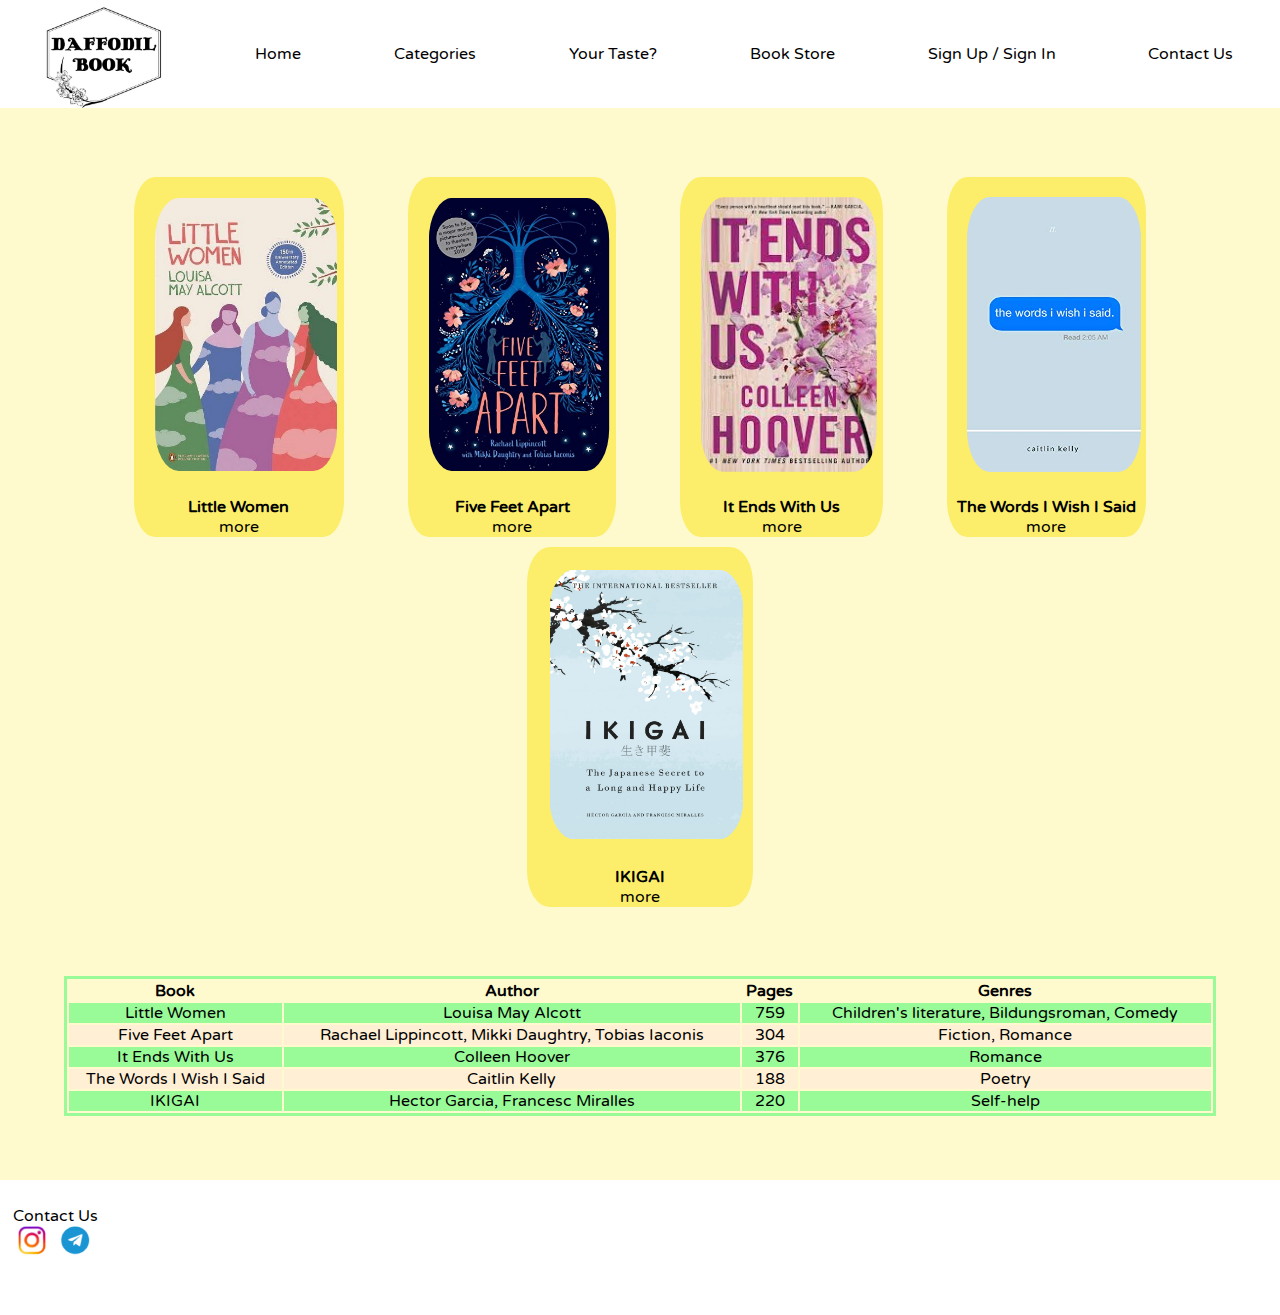
<file: bookstore.html>
<!DOCTYPE html>
<html lang="en">
  <head>
    <meta charset="UTF-8" />
    <meta name="viewport" content="width=device-width, initial-scale=1.0" />
    <title>DAFFODIL BOOK</title>
    <link rel="stylesheet" href="bookstore.css" />
  </head>
  <body>
    <nav>
      <img src="image/3j-100.jpg" alt="logo" class="logo" />
      <a href="index.html">Home</a>
      <a href="categories.html">Categories</a>
      <a href="yourtaste.html">Your Taste?</a>
      <a href="bookstore.html">Book Store</a>
      <a href="#">Sign Up / Sign In</a>
      <a href="#contact">Contact Us</a>
    </nav>
    <main>
      <section class="container">
        <article>
          <img
            src="image/GUEST_fc78c321-b204-47f2-a85c-f5e4b619e1f0.jpg"
            class="cover"
            alt="bookphoto"
          />
          <p>Little Women</p>
          <a href="#">more</a>
        </article>
        <article>
          <img
            src="image/51f7wM8nuML._SL500_.jpg"
            class="cover"
            alt="bookphoto"
          />
          <p>Five Feet Apart</p>
          <a href="#">more</a>
        </article>
        <article>
          <img src="image/download.jpg" class="cover" alt="bookphoto" />
          <p>It Ends With Us</p>
          <a href="#">more</a>
        </article>
        <article>
          <img src="image/314UtIG+-2L.jpg" class="cover" alt="bookphoto" />
          <p>The Words I Wish I Said</p>
          <a href="#">more</a>
        </article>
        <article>
          <img src="image/81l3rZK4lnL.jpg" class="cover" alt="bookphoto" />
          <p>IKIGAI</p>
          <a href="#">more</a>
        </article>
      </section>
      <section>
        <table>
          <thead>
            <tr>
              <th>Book</th>
              <th>Author</th>
              <th>Pages</th>
              <th>Genres</th>
            </tr>
          </thead>
          <tbody>
            <tr>
                <td>Little Women</td>
                <td>Louisa May Alcott</td>
                <td>759</td>
                <td>Children's literature, Bildungsroman, Comedy</td>
            </tr>
            <tr>
                <td>Five Feet Apart</td>
                <td>Rachael Lippincott, Mikki Daughtry, Tobias Iaconis</td>
                <td>304</td>
                <td>Fiction, Romance</td>
            </tr>
            <tr>
                <td>It Ends With Us</td>
                <td>Colleen Hoover</td>
                <td>376</td>
                <td>Romance</td>
            </tr>
            <tr>
                <td>The Words I Wish I Said</td>
                <td>Caitlin Kelly</td>
                <td>188</td>
                <td>Poetry</td>
            </tr>
            <tr>
                <td>IKIGAI</td>
                <td>Hector Garcia, Francesc Miralles</td>
                <td>220</td>
                <td>Self-help</td>
            </tr>
          </tbody>
        </table>
      </section>
    </main>
    <footer>
      <p id="contact">Contact Us</p>
      <a href="https://www.instagram.com/daffodillbook/"
        ><img src="image/Instagram .png" alt="instagram logo"
      /></a>
      <a href="https://t.me/daffodillbook"
        ><img src="image/telegram.png" alt="telegram logo"
      /></a>
    </footer>
  </body>
</html>
</file>
<file: bookstore.css>
@import url('https://fonts.googleapis.com/css2?family=Varela+Round&display=swap');
*{
    margin: 0;
    padding: 0;
    box-sizing: border-box;
    font-family: 'Varela Round', sans-serif;
}
body{
    background-color: lemonchiffon;
}
nav{
    display: flex;
    justify-content: space-around ;
    align-items: center;
    flex-wrap: wrap;
    width: 100vw;
    max-height: 25vh;
    background-color: white;
    position: sticky;
    top: 0;
    z-index: 2;
}
.logo{
    width: 14vh;
    height: 12vh;
    display: inline-block;
}
a{
    padding: 0 5px;
    text-decoration: none;
    color: black;
}
a:hover{
    font-weight: bold;
    color: cadetblue;
}
footer{
    display: inline-block;
    width: 100vw;
    height: 15vh;
    padding: 2% 1%;
    background-color: white;
}
footer a{
    width: 3px;
    height: 3px;
    padding: 0 5px;
    position: relative;
}
.container{
    display: flex;
    justify-content: center;
    align-items: flex-start;
    flex-wrap: wrap;
    align-content: space-around;
    width: 100vw;
    margin: 5% 0;
    gap: 5%;
}
article{
    display: inline-block;
    min-width: 15vw;
    min-height: 35vh;
    margin: 5px 0;
    background-color: rgb(252, 238, 107);
    text-align: center;
    border-radius: 10%;
    position: relative;
}
.cover{
    display: inline-block;
    min-width: 12vw;
    height: 35vh;
    padding: 10%;
    border-radius: 20%;
    text-align: center;
}
table{
    margin: 5%;
    text-align: center;
    width: 90vw;
    border: 3px palegreen solid;
}
tbody tr:nth-child(odd) {
    background-color: palegreen;
}
tbody tr:nth-child(even) {
    background-color: papayawhip;
  }
  img + P{
    font-weight: bold;
}
</file>
